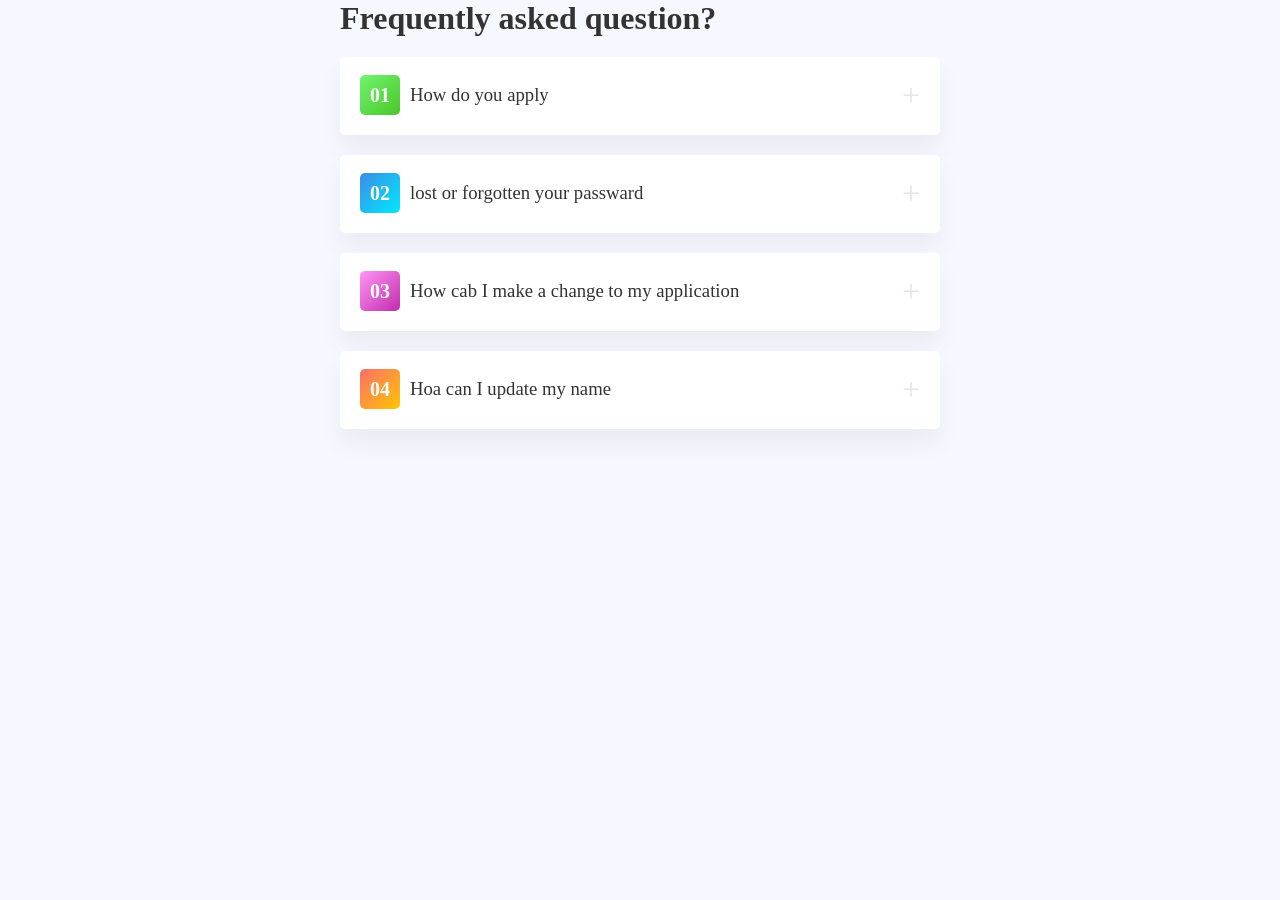
<file: projects/asked/index.html>
<!DOCTYPE html>
<html lang="en">
<head>
    <meta charset="UTF-8">
    <meta http-equiv="X-UA-Compatible" content="IE=edge">
    <meta name="viewport" content="width=device-width, initial-scale=1.0">
    <link rel="stylesheet" href="https://cdnjs.cloudflare.com/ajax/libs/font-awesome/6.1.1/css/all.min.css">
    <link href="https://fonts.googleapis.com/css?family=Material+Icons|Material+Icons+Outlined|Material+Icons+Two+Tone|Material+Icons+Round|Material+Icons+Sharp" rel="stylesheet">
    <link rel="stylesheet" href="style.css">
    <link rel="icon" href="IMAGES/cv_102350.ico">
    <link rel="stylesheet" href="https://cdnjs.cloudflare.com/ajax/libs/font-awesome/6.0.0/css/all.min.css" integrity="sha512-9usAa10IRO0HhonpyAIVpjrylPvoDwiPUiKdWk5t3PyolY1cOd4DSE0Ga+ri4AuTroPR5aQvXU9xC6qOPnzFeg==" crossorigin="anonymous" referrerpolicy="no-referrer" />
    <title>customer ask</title>
</head>
<body>
    <div class="container">
        <h1>Frequently asked question?</h1>
        <div class="tab">
            <input type="radio" name="acc" id="acc1">
            <label for="acc1">
                <h2>01</h2>
                <h3>How do you apply</h3>
            </label>
            <div class="content">
                <p>Lorem ipsum dolor sit amet, consectetur adipisicing elit. Harum ea dolores est et doloremque labore, molestiae delectus excepturi omnis enim!</p>
            </div>
        </div>
        <div class="tab">
            <input type="radio" name="acc" id="acc2">
            <label for="acc2">
                <h2>02</h2>
                <h3>lost or forgotten your passward</h3>
            </label>
            <div class="content">
                <p>Lorem ipsum dolor sit amet consectetur adipisicing elit. Minus, sed? Amet voluptatibus cum, nobis aliquid eius dolorem quia, eligendi minus aperiam molestiae optio quam adipisci similique. Sapiente veritatis natus illum labore, ab commodi recusandae debitis! Explicabo esse distinctio maxime aliquid doloribus enim autem amet. Explicabo, iste recusandae commodi corrupti nisi quibusdam magni mollitia suscipit dolorem.</p>
            </div>
        </div>
        <div class="tab">
            <input type="radio" name="acc" id="acc3">
            <label for="acc3">
                <h2>03</h2>
                <h3>How cab I make a change to my application</h3>
            </label>
            <div class="content">
                <p>Lorem ipsum dolor sit amet, consectetur adipisicing elit. Dolorum omnis eum perspiciatis corporis cum excepturi aperiam cupiditate eligendi unde accusantium, ipsa quos laborum. Dolor commodi harum necessitatibus sit maiores, officiis fugit? Ex molestiae quas non odit soluta harum, accusantium minus.</p>
            </div>
        </div>
        <div class="tab">
            <input type="radio" name="acc" id="acc4">
            <label for="acc4">
                <h2>04</h2>
                <h3>Hoa can I update my name</h3>
            </label>
            <div class="content">
                <p>Lorem ipsum dolor sit amet, consectetur adipisicing elit. Harum ea dolores est et doloremque labore, molestiae delectus excepturi omnis enim!</p>
            </div>
        </div>
    </div>
</body>
</html>
</file>
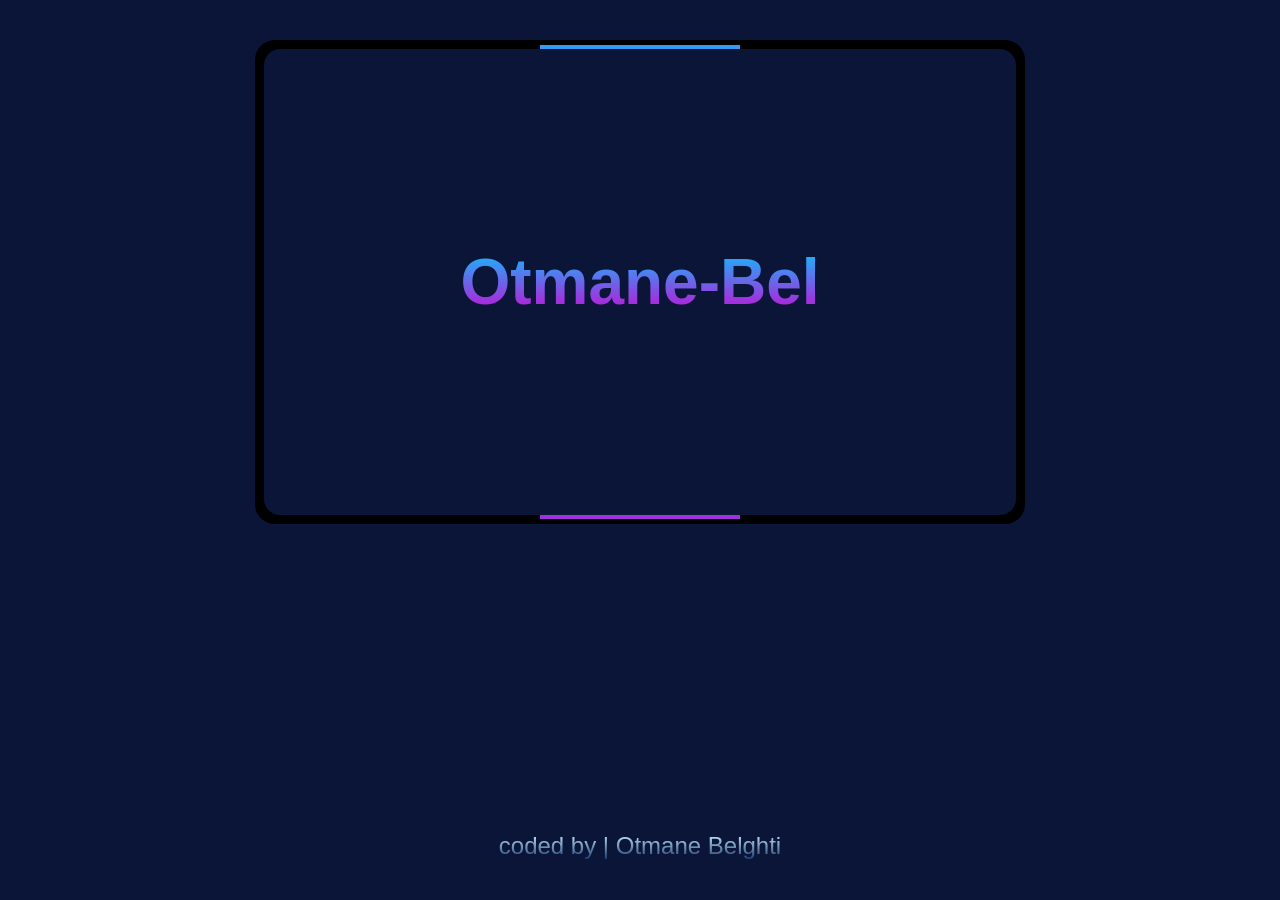
<file: projects/me/me.html>
<!DOCTYPE html>
<html lang="en">
<head>
    <meta charset="UTF-8">
    <meta http-equiv="X-UA-Compatible" content="IE=edge">
    <meta name="viewport" content="width=device-width, initial-scale=1.0">
    <link rel="stylesheet" href="me.css">
    <title>me</title>
</head>
<body>
    <div class="content">
        <h1>Otmane-Bel</h1>
    </div>
    <p>coded by | Otmane Belghti</p>
</body>
</html>
</file>
<file: projects/asked/style.css>
@import url('https://fonts.googleapis.com/css2?family=Roboto:wght@0,100;0,200;0,300;0,400;0,500;0,600;0,700;0,800;0,900;1,100;1,200;1,300;1,400;1,500;1,600;1,700;1,800;1,900&display=swap');


* {
    margin : 0;
    padding: 0;
    box-sizing: border-box;
    text-decoration: none;
    list-style: none;
    scroll-behavior: smooth;
}
body{
    display: flex;
    justify-content: center;
    align-self: center;
    min-height: 100vh;
    background: #f5f8ff;
}
.container{
    margin: 0 40px;
    max-width: 600px;
    display: flex;
    flex-direction: column;
    gap: 20px;
}
.container h1{
    color: #333;
}
.container .tab{
    position: relative;
    background: #fff;
    padding: 0 20px 20px ;
    box-shadow: 0 15px 25px rgba(0, 0, 0, 0.05);
    border-radius: 5px;
    overflow: hidden;
}
.container .tab input{
    appearance: none;
}
.container .tab label{
    display: flex;
    align-items: center;
    cursor: pointer;

}
.container .tab label::after{
    content: '+';
    position: absolute;
    right: 20px;
    font-size: 2em;
    color: rgba(0, 0, 0, 0.1);
    transition: transform 0.5s;
}
.container .tab:hover label::after{
    color: #333;
}
.container .tab input:checked ~ label::after{
    transform: rotate(135deg);
    color: #fff;
}
.container .tab label h2{
    width: 40px;
    height: 40px;
    background: #333;
    display: flex;
    justify-content: center;
    align-items: center;
    color: #fff;
    font-size: 1.25em;
    border-radius: 5px;
    margin-right: 10px;
}
.container .tab input:checked ~ label h2{
    position: absolute;
    top: 0;
    left: 0;
    width: 100%;
    height: 100%;
    color: rgba(255, 255, 255, 0.2);
    font-size: 8em;
    justify-content: flex-end;
    padding: 20px;
}
.container .tab:nth-child(2) label h2{
    background: linear-gradient(135deg ,#70f570 , #49c628);
}
.container .tab:nth-child(3) label h2{
    background: linear-gradient(135deg ,#3c8ce7 , #00eaff);
}
.container .tab:nth-child(4) label h2{
    background: linear-gradient(135deg ,#ff96f6 , #c32bac);
}
.container .tab:nth-child(5) label h2{
    background: linear-gradient(135deg ,#fd6e6a , #ffc600);
}
.container .tab label h3{
    position: relative;
    font-weight: 500;
    color: #333;
    z-index: 10;
}
.container .tab input:checked ~ label h3{
    background: #fff;
    padding: 2px 10px;
    color: #333;
    border-radius: 2px;
    box-shadow: 0 5px 15px rgba(0, 0, 0, 0.05);
}
.container .tab .content{
    max-height: 0;
    transition: 0.5s;
    overflow: hidden;
}
.container .tab input:checked ~ .content{
    max-height: 100vh;
}
.container .tab input:checked ~ .content p{
    color: #fff;
    
}
.container .tab .content p{
    position: relative;
    padding: 10px 0;
    color: #333;
    z-index: 10;
}
</file>
<file: projects/me/me.css>
*{
    margin: 0;
    padding: 0;
    box-sizing: border-box;
}
body{
    background: #0a1538;
    color: #fff;
    display: flex;
    justify-content: space-between;
    align-items: center;
    min-height: 100vh;
    font-family: sans-serif;
    flex-direction: column;
}
.content{
    background-color: black;
    padding: 200px;
    display: flex;
    justify-content: center;
    align-items: center;
    position: relative;
    border: 5px solid transparent;
    border-radius: 20px;
    -webkit-border-radius: 20px;
    -moz-border-radius: 20px;
    -ms-border-radius: 20px;
    -o-border-radius: 20px;
    overflow: hidden;
    margin-top: 40px;
}
.content h1{
    z-index: 3;
    font-size: 4rem;
    background: linear-gradient(#00ccff , #d400d4);
    background-clip: border-box;
    -webkit-background-clip: text ;
    -webkit-text-fill-color: transparent;
}
.content::before{
    content: '';
    width: 200px;
    height: 920px;
    background: linear-gradient(#00ccff ,#d400d4);
    animation: animate 4s linear infinite;
    -webkit-animation: animate 4s linear infinite;
    position: absolute;
}
.content::after{
    content: '';
    position: absolute;
    inset: 4px;
    background-color: #0a1538;
    border-radius: 16px;
    -webkit-border-radius: 16px;
    -moz-border-radius: 16px;
    -ms-border-radius: 16px;
    -o-border-radius: 16px;
}
@keyframes animate{
    0%{
        transform: rotate(0deg);
        -webkit-transform: rotate(0deg);
        -moz-transform: rotate(0deg);
        -o-transform: rotate(0deg);
        -ms-transform: rotate(0deg);
    }
    100%{
        transform: rotate(360deg);
        -webkit-transform: rotate(360deg);
        -moz-transform: rotate(360deg);
        -o-transform: rotate(360deg);
        -ms-transform: rotate(360deg);
    }
}
p{
    font-size: 1.5rem;
    position: relative;
    background: linear-gradient(#d1f6ff , #1a3a75);
    background-clip: border-box;
    -webkit-background-clip: text ;
    -webkit-text-fill-color: transparent;
    margin-bottom: 40px;
}
</file>
